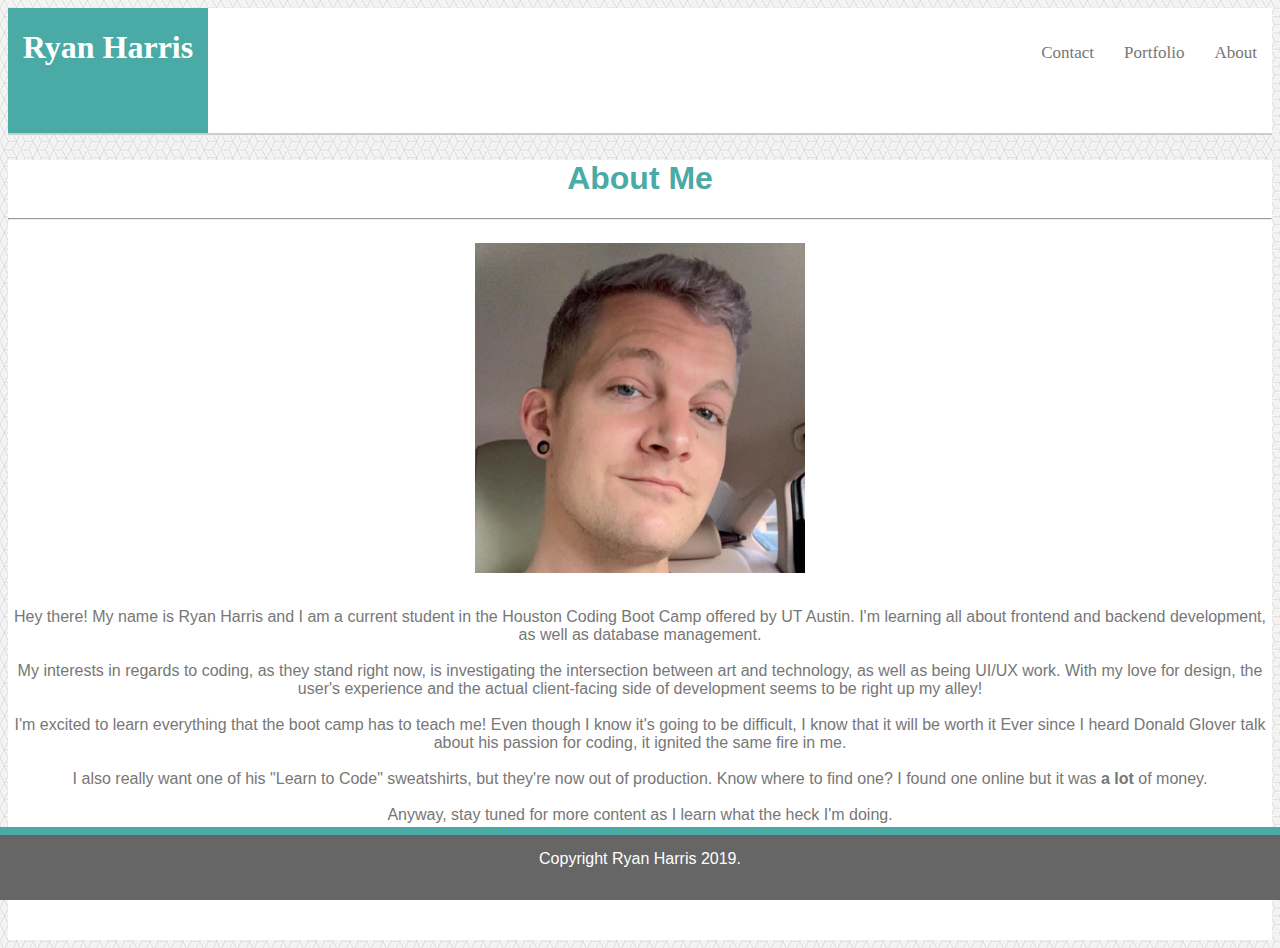
<file: index.html>
<!DOCTYPE html>
<html>

    <head>
        <meta charset="UTF-8">
        <meta name="viewport" content="width=device-width, initial-scale=1.0">
        <title>Ryan Harris' Portfolio</title>
        <link rel="stylesheet" type="text/css" href="GlobalStyle.css">
        <link rel="stylesheet" type="text/css" href="index.css">
    </head>

    <body>
            <div class="navcontainer">
                    <div class="topnav">
                        <div id="logo"><h1>Ryan Harris</h1></div>
                            <ul>
                                <li><a href="index.html">About</a></li>
                                <li><a href="portfolio.html">Portfolio</a></li>
                                <li><a href="contact.html">Contact</a></li>
                            </ul>
                        </div>
                </div>
    
    <div id="info">
        <p class="text">
            <h1 id="about-me">About Me</h1>
            <hr>
            <img id="bio-image" src="assets/Profile Photo.jpg"> 
            <p>Hey there! My name is Ryan Harris and I am a current student in the Houston Coding Boot Camp offered by UT Austin.
            I'm learning all about frontend and backend development, as well as database management.
            <br><br>
            My interests in regards to coding, as they stand right now, is investigating the intersection between art and technology, as well as being UI/UX work.
            With my love for design, the user's experience and the actual client-facing side of development seems to be right up my alley!
            <br><br>
            I'm excited to learn everything that the boot camp has to teach me! Even though I know it's going to be difficult, I know that it will be worth it 
            Ever since I heard Donald Glover talk about his passion for coding, it ignited the same fire in me.
            <br><br>
            I also really want one of his "Learn to Code" sweatshirts, but they're now out of production. Know where to find one?
            I found one online but it was <strong>a lot</strong> of money.
            <br><br>
            Anyway, stay tuned for more content as I learn what the heck I'm doing.
        </p>
    </p>
    </div>

    <div class="footer">
        Copyright Ryan Harris 2019.
    </div>
    </body>

</html>
</file>
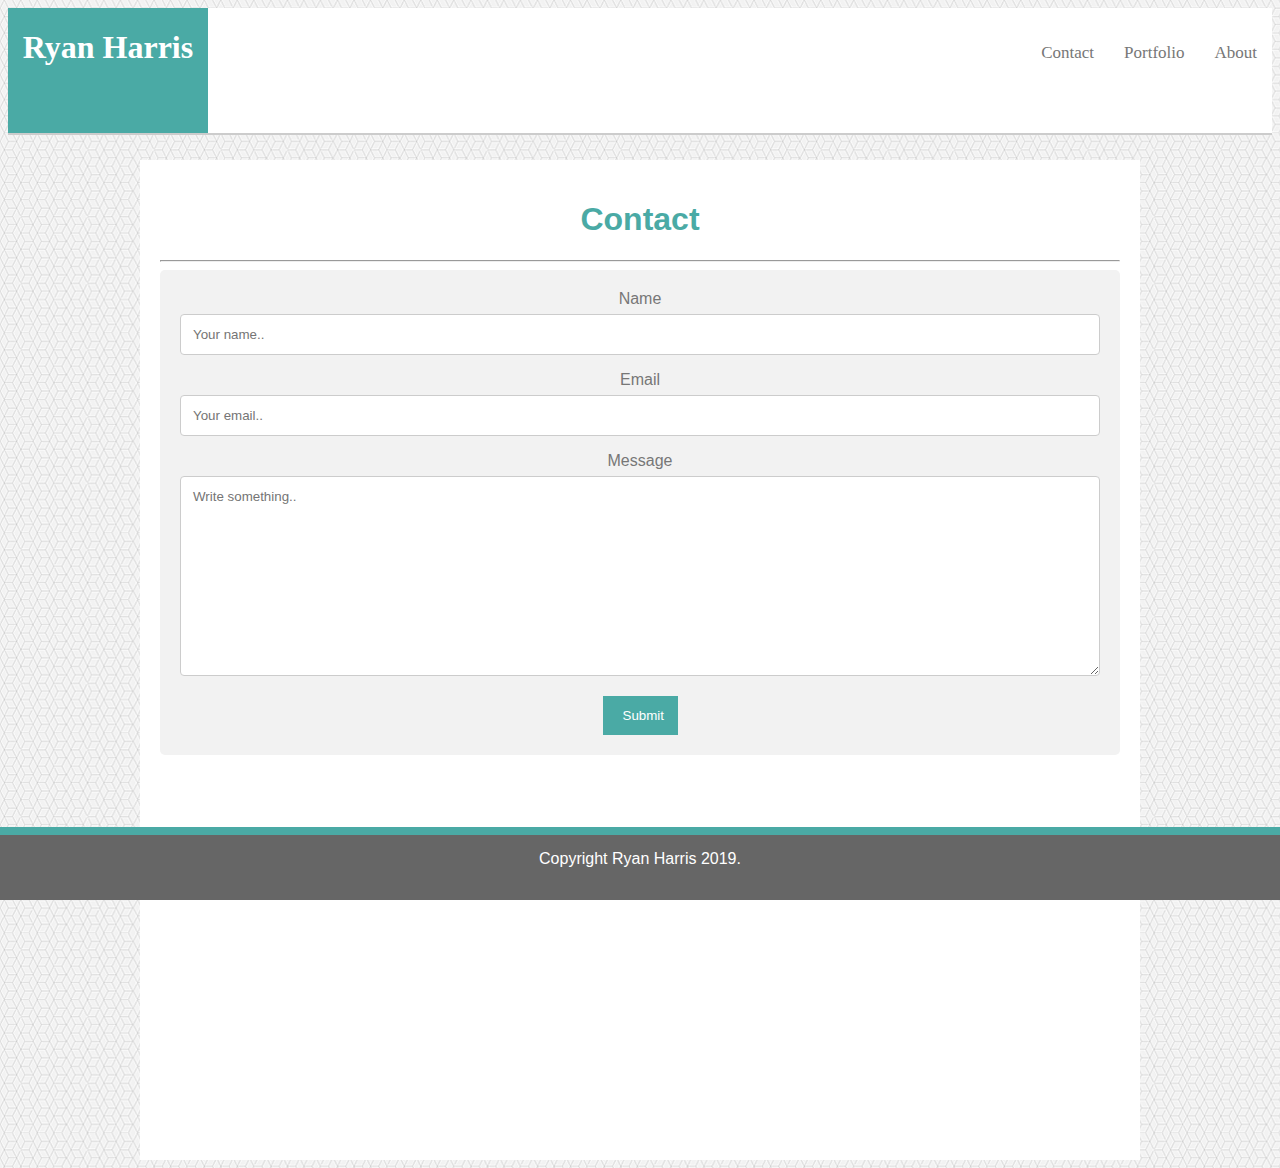
<file: contact.html>
<!DOCTYPE html>
<html>

<head>
    <meta charset="UTF-8">
    <meta name="viewport" content="width=device-width, initial-scale=1.0">
    <title>Ryan Harris' Portfolio</title>
    <link rel="stylesheet" type="text/css" href="GlobalStyle.css">
    <link rel="stylesheet" type="text/css" href="contact.css">
</head>

<body>
    <div class="navcontainer">
        <div class="topnav">
            <div id="logo">
                <h1>Ryan Harris</h1>
            </div>
            <ul>
                <li><a href="index.html">About</a></li>
                <li><a href="portfolio.html">Portfolio</a></li>
                <li><a href="contact.html">Contact</a></li>
            </ul>
        </div>
    </div>

    <div id="info">
        <p class="text">
            <h1 id="about-me">Contact</h1>
            <hr>
            <div class="container">
                <form action="action_page.php">

                    <label for="name">Name</label>
                    <input type="text" id="name" name="fullname" placeholder="Your name..">
                    <br>
                    <label for="email">Email</label>
                    <input type="text" id="email" name="emailaddress" placeholder="Your email..">
                    <br>
                    <label for="subject">Message</label>
                    <textarea id="message" name="message" placeholder="Write something.."
                        style="height:200px"></textarea>
                    <br>
                    <input type="submit" value="Submit" href="#submit">

                </form>
            </div>
    </div>

    <div class="footer">
        Copyright Ryan Harris 2019.
    </div>
</body>

</html>
</file>
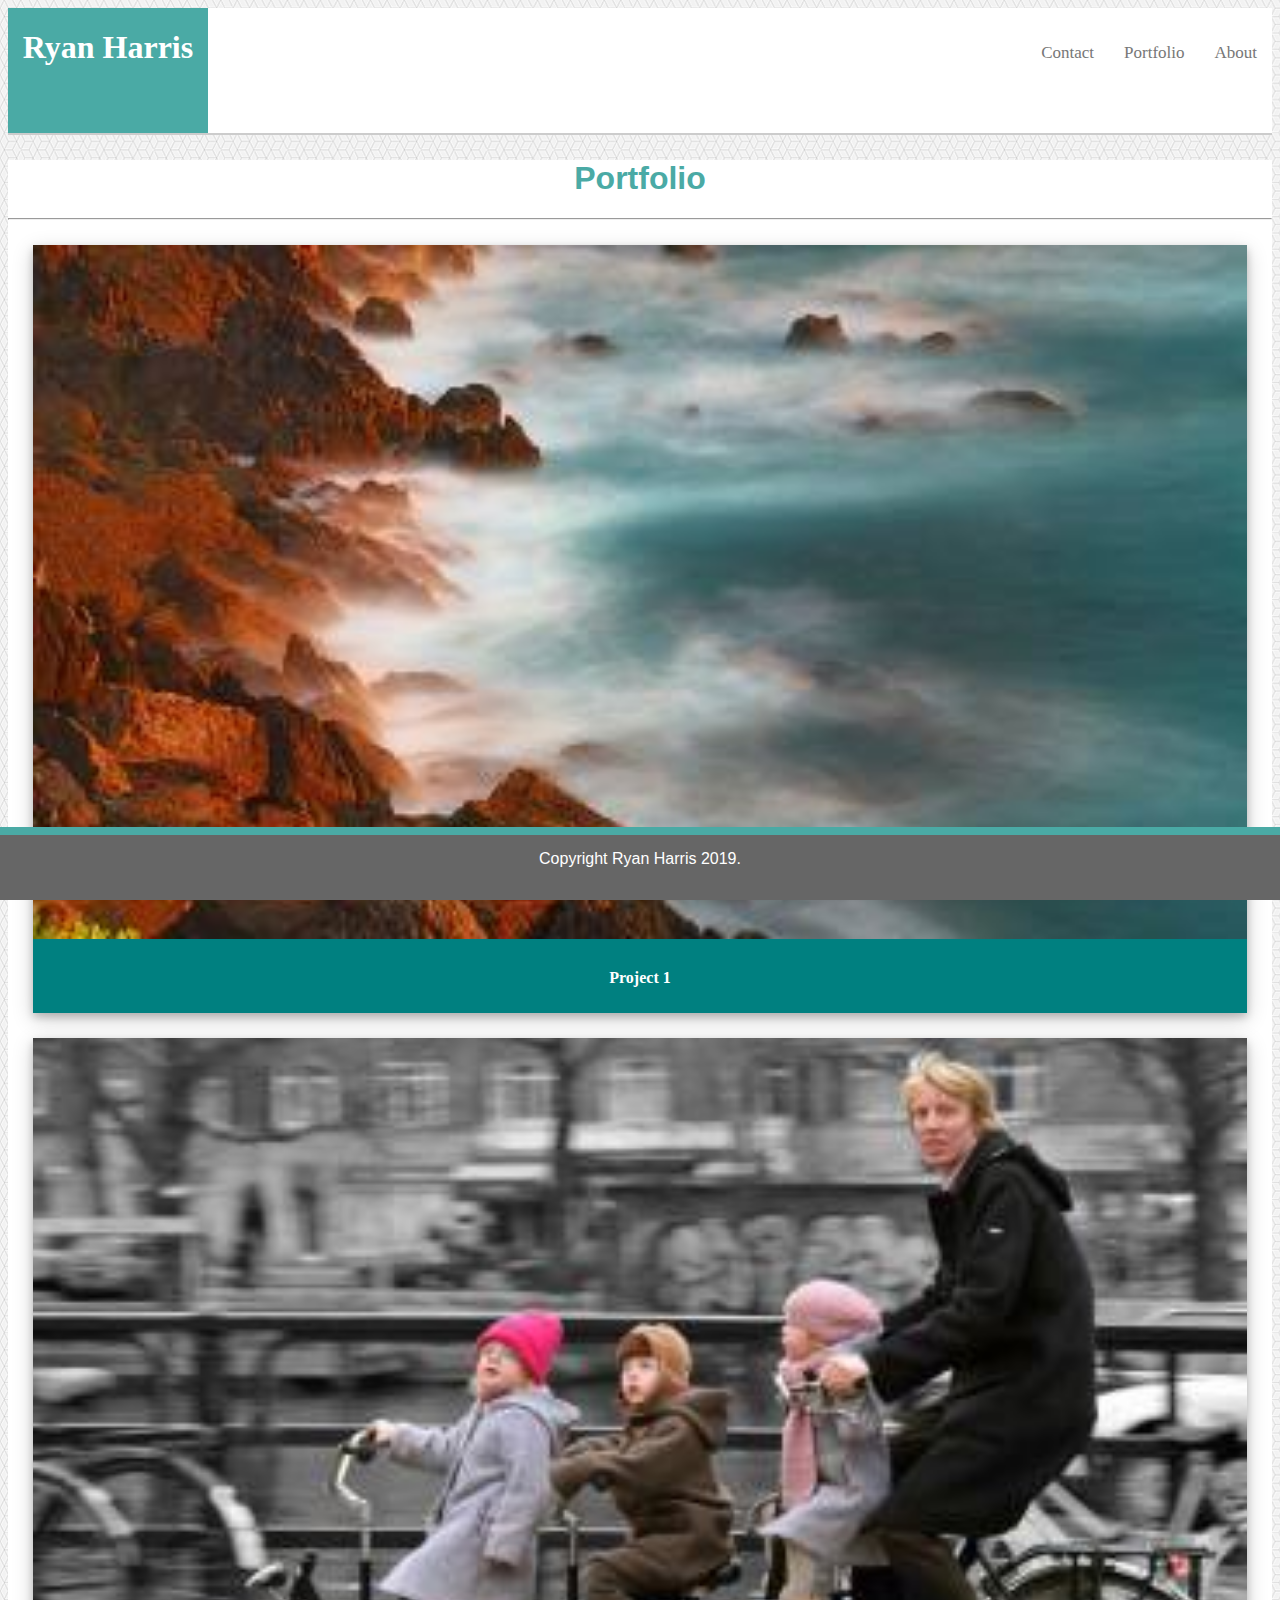
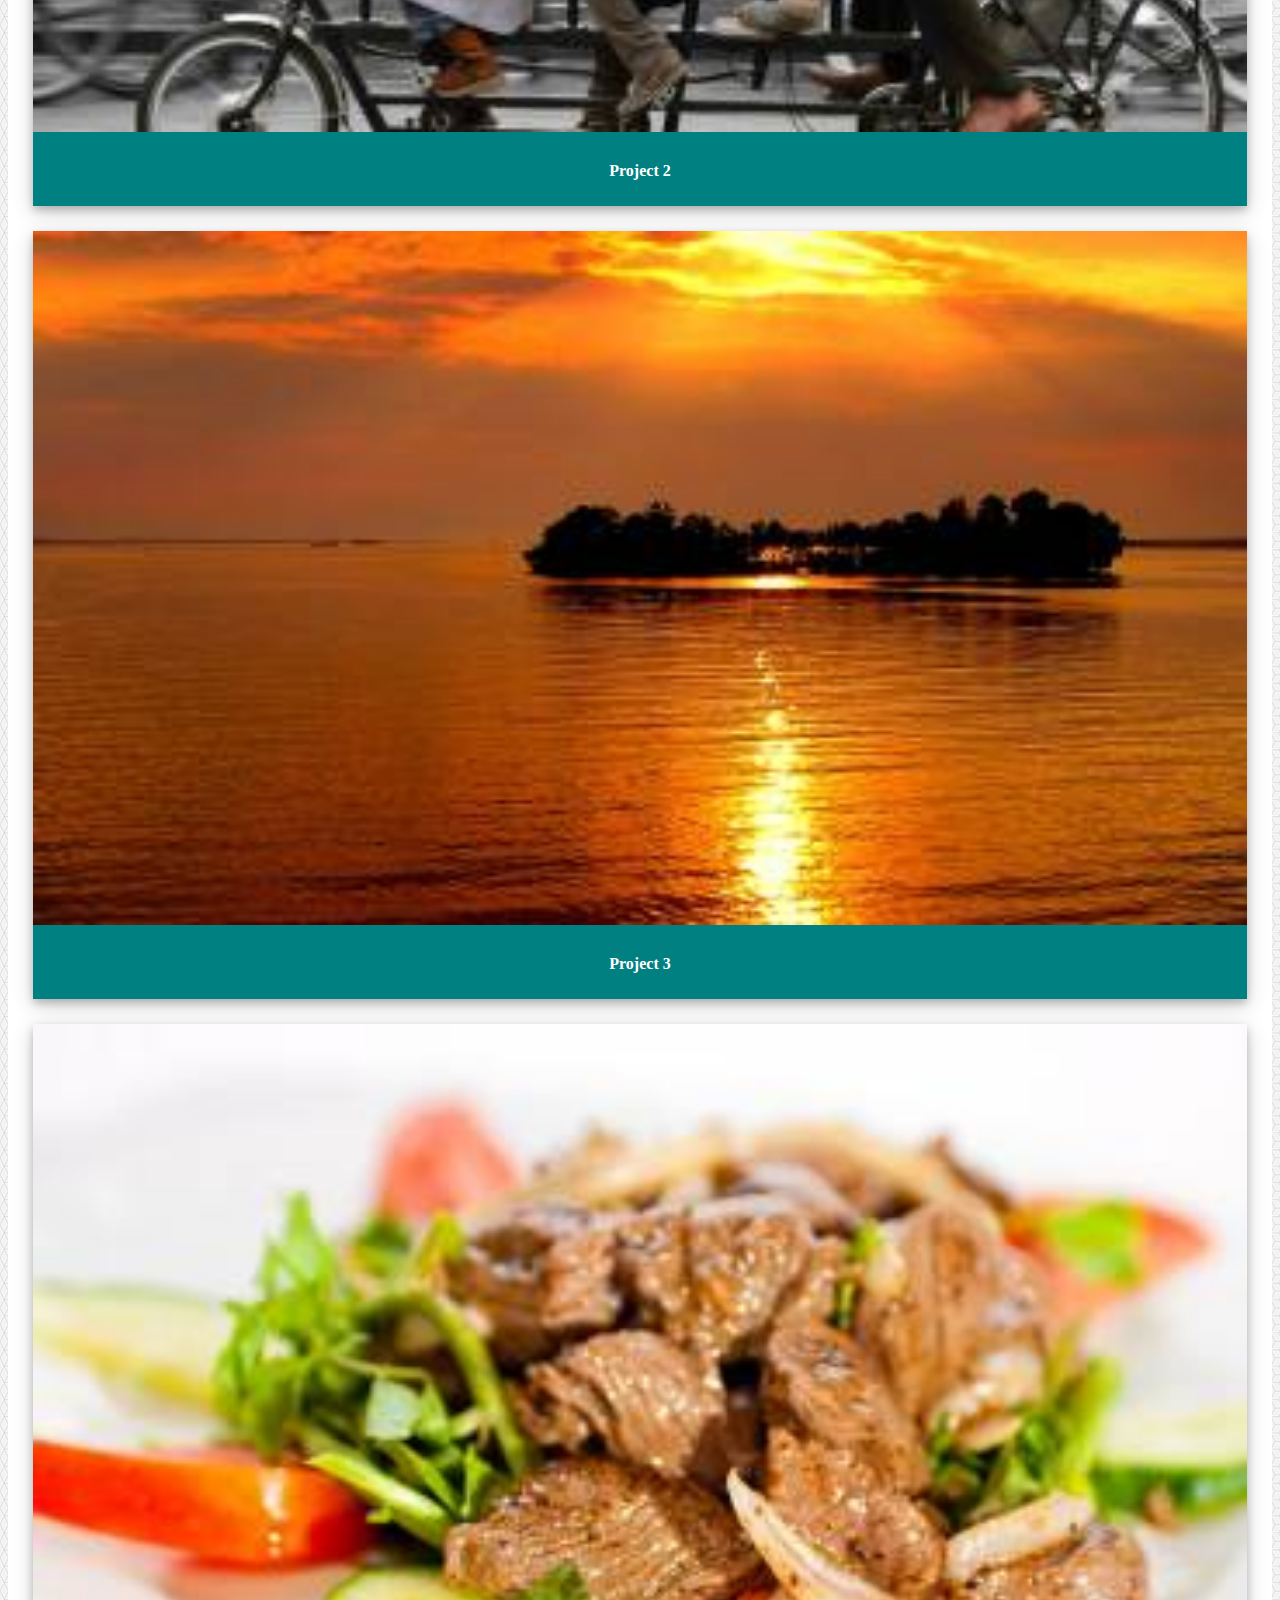
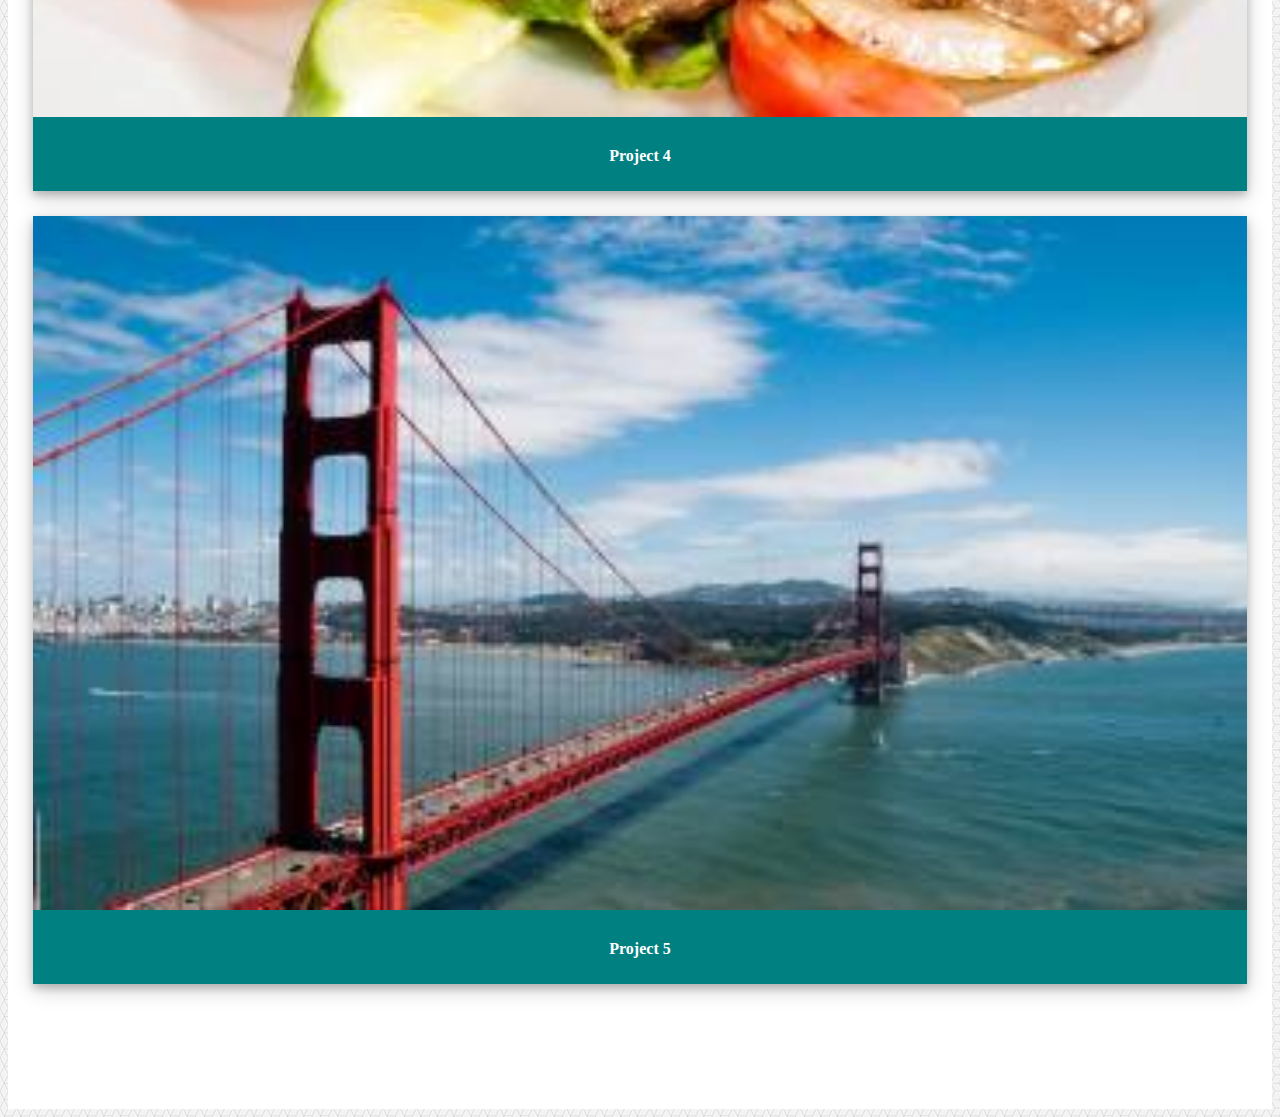
<file: portfolio.html>
<!DOCTYPE html>
<html>

    <head>
        <meta charset="UTF-8">
        <meta name="viewport" content="width=device-width, initial-scale=1.0">
        <title>Ryan Harris' Portfolio</title>
        <link rel="stylesheet" type="text/css" href="GlobalStyle.css">
        <link rel="stylesheet" type="text/css" href="portfolio.css">
    </head>

    <body>

        <div class="navcontainer">
            <div class="topnav">
                <div id="logo"><h1>Ryan Harris</h1></div>
                    <ul>
                        <li><a href="index.html">About</a></li>
                        <li><a href="portfolio.html">Portfolio</a></li>
                        <li><a href="contact.html">Contact</a></li>
                    </ul>
                </div>
        </div>
    
    <div id="info">
        <p class="text">
            <h1 id="about-me">Portfolio</h1>
            <hr>
            <div class="polaroid">
                <img src="assets/1.jpg" alt="Project 1" style=width:100%>
                <div class="container">
                <p>Project 1</p>
                </div>
              </div>
              
              <div class="polaroid">
                <img src="assets/2.jpg" alt="Project 2" style="width:100%">
                <div class="container">
                <p>Project 2</p>
                </div>
              </div>

              <div class="polaroid">
                <img src="assets/3.jpg" alt="Project 3" style="width:100%">
                <div class="container">
                <p>Project 3</p>
                </div>
              </div>

              <div class="polaroid">
                <img src="assets/4.jpg" alt="Project 4" style="width:100%">
                <div class="container">
                <p>Project 4</p>
                </div>
              </div>

              <div class="polaroid">
                <img src="assets/5.jpg" alt="Project 5" style="width:100%">
                <div class="container">
                <p>Project 5</p>
              </div>
            </div>

    <div class="footer">
        Copyright Ryan Harris 2019.
    </div>
    </body>

</html>
</file>
<file: GlobalStyle.css>
ul {
  list-style-type: none;
  margin: 0;
  padding: 0;
}

li {
  display: inline;
  margin-top: 25px;
  padding: 10px;
}
a {
  padding: 8px;
  background-color: #dddddd;
}
body {
    background-image: url("assets/qbkls.png");
    background-color: #cccccc;
    font-family: Arial, 'Helvetica Neue', Helvetica, sans-serif;
    text-align: center;
    width: auto;
   }

.topnav {
  overflow: hidden;
  font-family: Georgia, 'Times New Roman', Times, serif;
  height: 100%;
  width: auto;
  background-color: #ffffff;
  color: #777777;
  text-align: center;
  border-bottom: 2px solid #cccccc;
  
  }

.navcontainer {
  width: 100%;
  background: white;
  margin-bottom: 25px;
}
  
.topnav a {
   height: 100%;
   background-color: #ffffff;
   padding: 15px;
    color: #777777;
    text-align: center;
    text-decoration: black;
    font-size: 17px;
    margin-top: 20px;
    float: right;
  }
  
.topnav a:hover {
    background-color: #ddd;
    color: #4aaaa5;
  }
#logo {
  position: relative;
  float: left;
  height: 125px;
  width: 100%;
  background: #4aaaa5;
  margin: 0 auto;
  color: #ffffff;
  font-family: Georgia, 'Times New Roman', Times, serif;
}

.footer {
  position: fixed;
  height: 50px;
  left: 0;
  bottom: 0;
  padding-top: 15px;
  width: 100%;
  background-color: #666666;
  color: white;
  text-align: center;
  display: inline-block;
  border-top: 8px solid #4aaaa5;
}
</file>
<file: index.css>
#bio-image {
  width: 330px;
  height: 100%;
  padding: 15px;
}

#info {
  width: 100%;
  margin-top: 50px;
  margin: 0 auto;
  background: #ffffff;
  border: 15px #dddddd;
  color: #777777;
  padding-bottom: 100px;
}
#logo{
  width: 200px
}

#about-me {
  color: #4aaaa5;
  text-align: center;
}

@media only screen and (max-width: 980px) {
  .navcontainer {
    max-width: 980px;
  }
  #info {
    width: 100%;
  }
  p {
    text-align: left;
  }
}
@media only screen and (max-width: 768px) {
  .navcontainer {
    max-width: 768px;
  }

    #info {
      width: 100%;
    }
}
@media only screen and (max-width: 640px) {
  #info {
    background-color: white;
    box-shadow: 0 4px 8px 0 rgba(0, 0, 0, 0.2), 0 6px 20px 0 rgba(0, 0, 0, 0.19);
    margin-bottom: 25px;
    color: #777777;
    font-family: georgia;
  }
  #logo {
    width: 100%
  }

  #about-me {
    text-align: center;
    font-weight: bold;
    padding: 15px;
  }

  p {
    text-align: center;
    width: 100%;
    float: left;
  }
  .topnav a {
    float: inherit;
  }
}
</file>
<file: contact.css>
#info {
  background: #ffffff;
  width:960px;
  height: 960px;
  margin: 0 auto;
  margin-top: 25px;
  padding: 20px;
  border: 15px #dddddd;
  color: #777777;
}

/* Style inputs with type="text", select elements and textareas */
input[type=text], select, textarea {
  width: 100%; /* Full width */
  padding: 12px; /* Some padding */  
  border: 1px solid #ccc; /* Gray border */
  border-radius: 4px; /* Rounded borders */
  box-sizing: border-box; /* Make sure that padding and width stays in place */
  margin-top: 6px; /* Add a top margin */
  margin-bottom: 16px; /* Bottom margin */
  resize: vertical; /* Allow the user to vertically resize the textarea (not horizontally) */
  font-family: Arial, Helvetica, sans-serif;
}

/* Style the submit button with a specific background color etc */
input[type=submit] {
  text-size-adjust: 50px;
  width: 75px;
  background-color: #4aaaa5;
  color: white;
  padding: 12px 20px;
  border: none;
  cursor: pointer;
}

/* When moving the mouse over the submit button, add a darker green color */
input[type=submit]:hover {
  background-color: #3c8a86;
}

/* Add a background color and some padding around the form */
.container {
  border-radius: 5px;
  background-color: #f2f2f2;
  padding: 20px;
}

#about-me {
  color: #4aaaa5;
  text-align: center;
}
#logo{
  width: 200px
}
@media only screen and (max-width: 980px) {
  .navcontainer {
    max-width: 980px;
  }
  #info {
    background-color: white;
    box-shadow: 0 4px 8px 0 rgba(0, 0, 0, 0.2), 0 6px 20px 0 rgba(0, 0, 0, 0.19);
    margin-bottom: 25px;
    color: #777777;
    font-family: georgia;
    width: auto;
  }
  .topnav a {
    float: right;
  }
}
@media only screen and (max-width: 768px) {
  .navcontainer {
    max-width: 768px;
  }
    #info {
    background-color: white;
    box-shadow: 0 4px 8px 0 rgba(0, 0, 0, 0.2), 0 6px 20px 0 rgba(0, 0, 0, 0.19);
    margin-bottom: 25px;
    color: #777777;
    font-family: georgia;
    width: auto;
    }
  .topnav a {
    float: right;
  }
}
@media only screen and (max-width: 640px) {
  #info {
    background-color: white;
    box-shadow: 0 4px 8px 0 rgba(0, 0, 0, 0.2), 0 6px 20px 0 rgba(0, 0, 0, 0.19);
    margin-bottom: 25px;
    color: #777777;
    font-family: georgia;
    width: auto;
  }
  #logo {
    width: 100%
  }
  #about-me {
    text-align: center;
    font-weight: bold;
    padding: 15px;
  }

  p {
    text-align: center;
  }
  .container {
    width: auto;
  }

  form {
    width: auto;
  }
  .topnav a {
    float: inherit;
  }
}
</file>
<file: portfolio.css>
#info {
    width: 100%;
    height: 100%;
    margin-top: 50px;
    margin: 0 auto;
    background: #ffffff;
    border: 15px #dddddd;
    color: #777777;
    padding-bottom: 100px;
  }

.portfolio-images {
    height: 150px;
    width: auto;
    padding: 20px;
}
div.polaroid {
  background-color: teal;
  box-shadow: 0 4px 8px 0 rgba(0, 0, 0, 0.2), 0 6px 20px 0 rgba(0, 0, 0, 0.19);
  margin-bottom: 25px;
  color: white;
  font-family: georgia;
  margin: 25px;
}

div.container {
  text-align: center;
  font-weight: bold;
  padding: 10px 20px;
}

#about-me {
  color: #4aaaa5;
  text-align: center;
}
#logo{
  width: 200px
}

@media only screen and (max-width: 980px) {
  .navcontainer {
    max-width: 980px;
  }
  #info {
    width: auto;
  }
}
@media only screen and (max-width: 768px) {
  div.portfolio {
    float: left;
  }
  
  .navcontainer {
    max-width: 768px;
  }
    #info {
      width: auto;
    }
}
@media only screen and (max-width: 640px) {
  div.polaroid {
    background-color: teal;
    box-shadow: 0 4px 8px 0 rgba(0, 0, 0, 0.2), 0 6px 20px 0 rgba(0, 0, 0, 0.19);
    margin-bottom: 25px;
    color: white;
    font-family: georgia;
  }
  #logo {
    width: 100%
  }
  h1 {
    text-align: center;
    font-weight: bold;
    padding: 15px;
  }
  .topnav a {
    float: inherit;
  }
}
</file>
